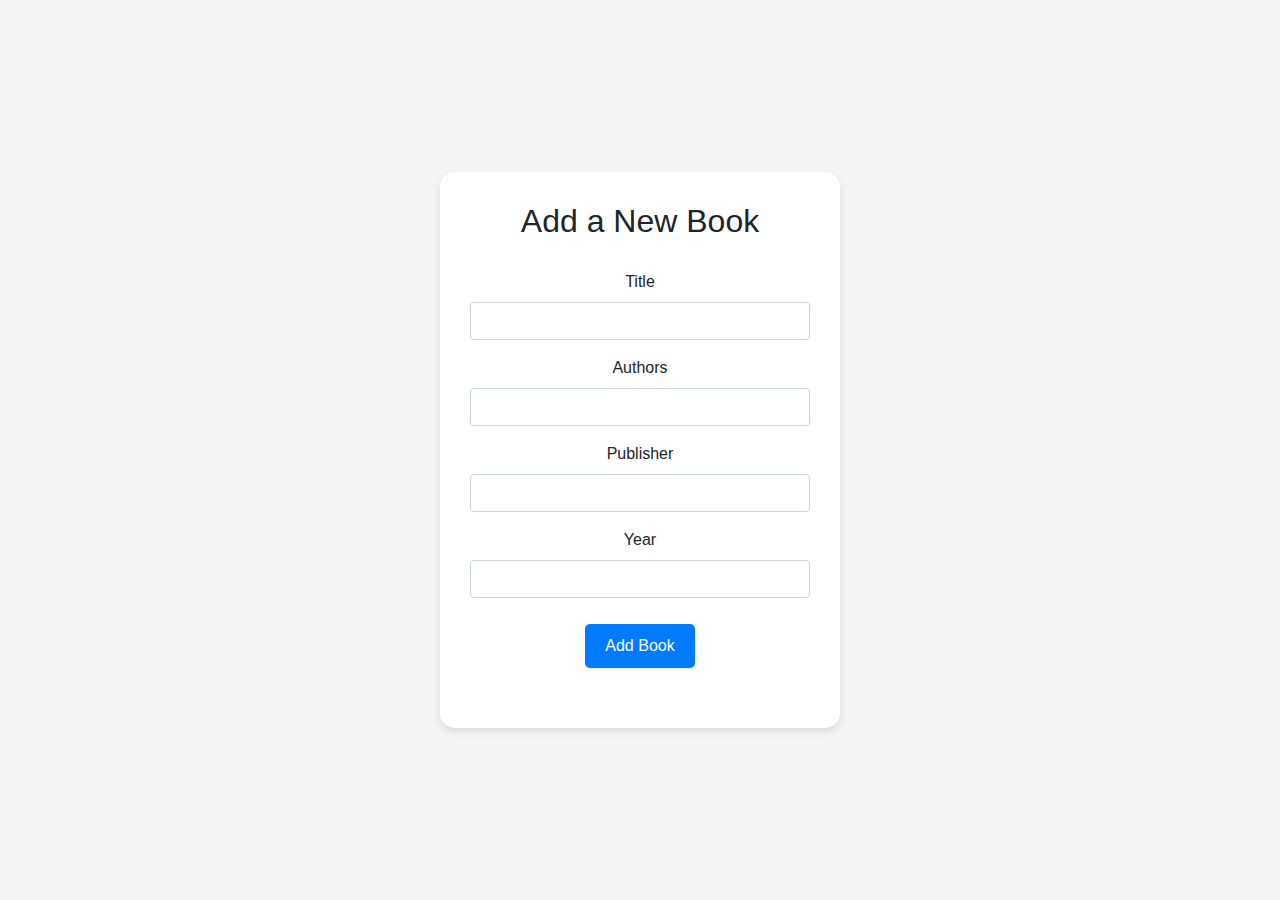
<file: LibraryProjectApp/AddBookPage.html>
<!DOCTYPE html>
<html lang="en">
<head>
    <meta charset="UTF-8">
    <meta name="viewport" content="width=device-width, initial-scale=1.0">
    <title>Add a New Book</title>
    <link href="https://stackpath.bootstrapcdn.com/bootstrap/4.5.2/css/bootstrap.min.css" rel="stylesheet">
    <style>
        body, html {
            height: 100%;
            margin: 0;
            font-family: Arial, sans-serif;
            display: flex;
            justify-content: center;
            align-items: center;
            background-color: #f5f5f5;
        }
        .center-box {
            background-color: #ffffff;
            border-radius: 15px;
            box-shadow: 0 4px 8px rgba(0, 0, 0, 0.1);
            padding: 30px;
            text-align: center;
            position: relative;
            width: 400px;
        }
        .center-box h2 {
            margin-bottom: 30px;
        }
        .btn-custom {
            background-color: #007bff;
            color: #ffffff;
            border: none;
            padding: 10px 20px;
            margin: 10px;
            border-radius: 5px;
            font-size: 1rem;
            transition: background-color 0.3s, transform 0.3s;
        }
        .btn-custom:hover {
            background-color: #0056b3;
            transform: scale(1.05);
        }
    </style>
</head>
<body>
    <div class="center-box">
        <h2>Add a New Book</h2>
        <form id="addBookForm">
            <div class="form-group">
                <label for="title">Title</label>
                <input type="text" class="form-control" id="title" name="title" required>
            </div>
            <div class="form-group">
                <label for="authors">Authors</label>
                <input type="text" class="form-control" id="authors" name="authors" required>
            </div>
            <div class="form-group">
                <label for="publisher">Publisher</label>
                <input type="text" class="form-control" id="publisher" name="publisher" required>
            </div>
            <div class="form-group">
                <label for="year">Year</label>
                <input type="text" class="form-control" id="year" name="year" required>
            </div>
            <button type="submit" class="btn-custom">Add Book</button>
        </form>
        <div id="responseMessage" style="margin-top: 20px;"></div>
    </div>
    <script>
        document.getElementById('addBookForm').addEventListener('submit', function(event) {
            event.preventDefault(); // Prevent the form from submitting the traditional way

            const title = document.getElementById('title').value;
            const authors = document.getElementById('authors').value;
            const publisher = document.getElementById('publisher').value;
            const year = document.getElementById('year').value;

            const data = {
                Title: title,
                Authors: authors,
                Publisher: publisher,
                Year: year
            };

            fetch('https://tcjqnzeh12.execute-api.us-east-1.amazonaws.com/Prod', {
                method: 'POST',
                headers: {
                    'Content-Type': 'application/json'
                },
                body: JSON.stringify(data)
            })
            .then(response => response.json())
            .then(data => {
                document.getElementById('responseMessage').innerText = 'Book added successfully!';
                document.getElementById('addBookForm').reset();
            })
            .catch(error => {
                console.error('Error adding book:', error);
                document.getElementById('responseMessage').innerText = `Error adding book: ${error.message}`;
            });
        });
    </script>
</body>
</html>
</file>
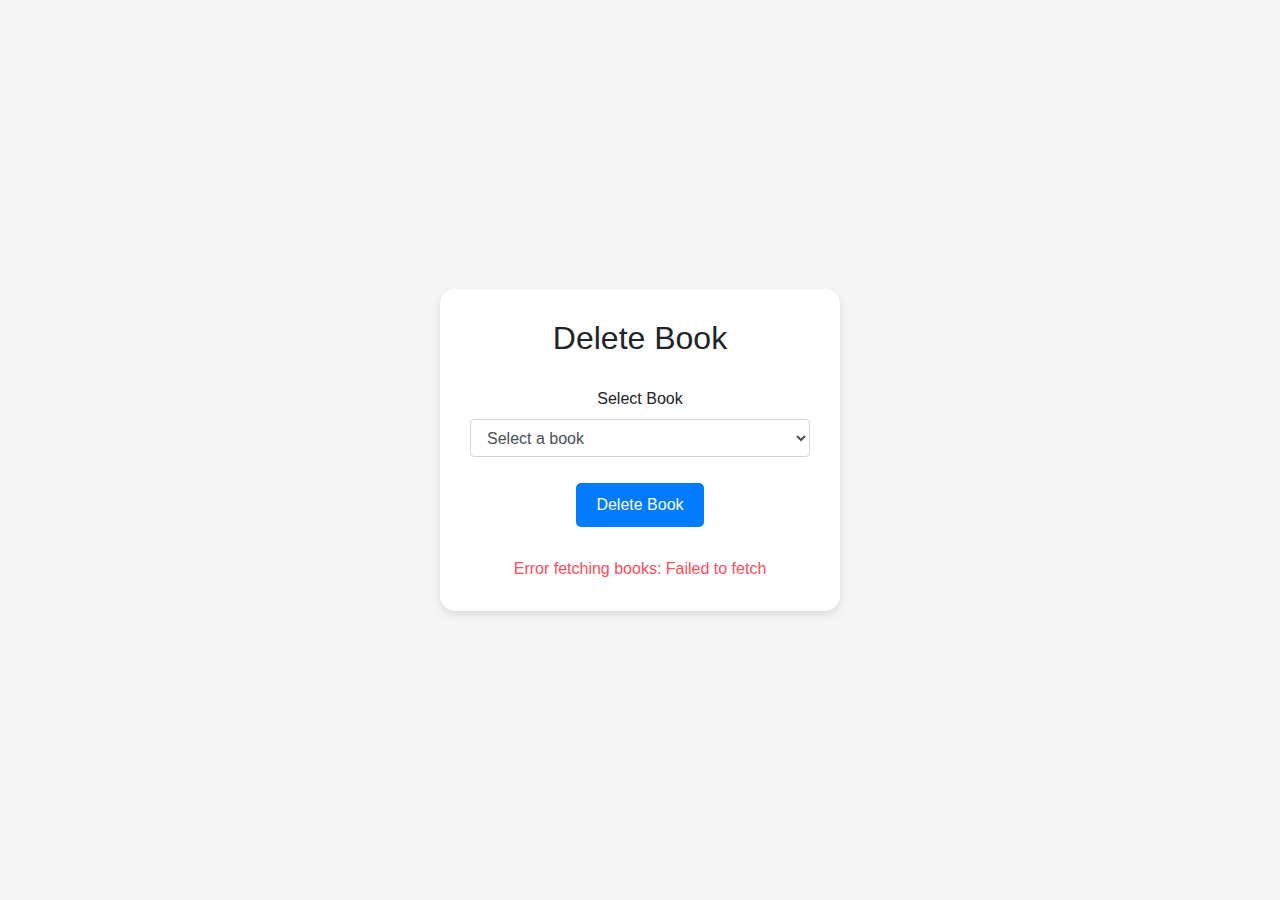
<file: LibraryProjectApp/DeleteBookPage.html>
<!DOCTYPE html>
<html lang="en">
<head>
    <meta charset="UTF-8">
    <meta name="viewport" content="width=device-width, initial-scale=1.0">
    <title>Delete Book</title>
    <link href="https://stackpath.bootstrapcdn.com/bootstrap/4.5.2/css/bootstrap.min.css" rel="stylesheet">
    <style>
        body, html {
            height: 100%;
            margin: 0;
            font-family: Arial, sans-serif;
            display: flex;
            justify-content: center;
            align-items: center;
            background-color: #f5f5f5;
        }
        .center-box {
            background-color: #ffffff;
            border-radius: 15px;
            box-shadow: 0 4px 8px rgba(0, 0, 0, 0.1);
            padding: 30px;
            text-align: center;
            position: relative;
            width: 400px;
        }
        .center-box h2 {
            margin-bottom: 30px;
        }
        .btn-custom {
            background-color: #007bff;
            color: #ffffff;
            border: none;
            padding: 10px 20px;
            margin: 10px;
            border-radius: 5px;
            font-size: 1rem;
            transition: background-color 0.3s, transform 0.3s;
        }
        .btn-custom:hover {
            background-color: #0056b3;
            transform: scale(1.05);
        }
        .response-message {
            margin-top: 20px;
            color: #ff4b5c;
        }
    </style>
</head>
<body>
    <div class="center-box">
        <h2>Delete Book</h2>
        <form id="deleteBookForm">
            <div class="form-group">
                <label for="bookSelect">Select Book</label>
                <select id="bookSelect" class="form-control" required>
                    <option value="">Select a book</option>
                </select>
            </div>
            <button type="submit" class="btn-custom">Delete Book</button>
        </form>
        <div id="responseMessage" class="response-message"></div>
    </div>
    <script>
        document.addEventListener('DOMContentLoaded', function() {
            // Fetch the list of books to populate the dropdown
            fetch('https://tcjqnzeh12.execute-api.us-east-1.amazonaws.com/Prod/', {
                method: 'GET',
                headers: {
                    'Content-Type': 'application/json'
                }
            })
            .then(response => response.json())
            .then(data => {
                // Parse the body if it is a string
                if (typeof data.body === 'string') {
                    data = JSON.parse(data.body);
                }

                const bookSelect = document.getElementById('bookSelect');
                data.forEach(book => {
                    const option = document.createElement('option');
                    option.value = book.Title;
                    option.textContent = book.Title;
                    bookSelect.appendChild(option);
                });
            })
            .catch(error => {
                console.error('Error fetching books:', error);
                document.getElementById('responseMessage').innerText = 'Error fetching books: ' + error.message;
            });
        });

        document.getElementById('deleteBookForm').addEventListener('submit', function(event) {
            event.preventDefault(); // Prevent the form from submitting the traditional way

            const title = document.getElementById('bookSelect').value;

            if (!title) {
                document.getElementById('responseMessage').innerText = 'Please select a book to delete.';
                return;
            }

            fetch('https://tcjqnzeh12.execute-api.us-east-1.amazonaws.com/Prod', {
                method: 'DELETE',
                headers: {
                    'Content-Type': 'application/json'
                },
                body: JSON.stringify({ Title: title })
            })
            .then(response => response.json())
            .then(data => {
                console.log('Response data:', data);  // Log the data to check its content
                if (data.message && data.message === 'Book not found') {
                    document.getElementById('responseMessage').innerText = 'Book title not found in inventory.';
                } else if (data.success && data.success === true) {
                    document.getElementById('responseMessage').innerText = 'Book deleted successfully!';
                    // Optionally, remove the deleted book from the dropdown
                    const bookSelect = document.getElementById('bookSelect');
                    for (let i = 0; i < bookSelect.options.length; i++) {
                        if (bookSelect.options[i].value === title) {
                            bookSelect.remove(i);
                            break;
                        }
                    }
                } else {
                    document.getElementById('responseMessage').innerText = 'Book Deleted Successfully From Inventory';
                }
                document.getElementById('deleteBookForm').reset();
            })
            .catch(error => {
                console.error('Error deleting book:', error);
                document.getElementById('responseMessage').innerText = `Error deleting book: ${error.message}`;
            });
        });
    </script>
</body>
</html>
</file>
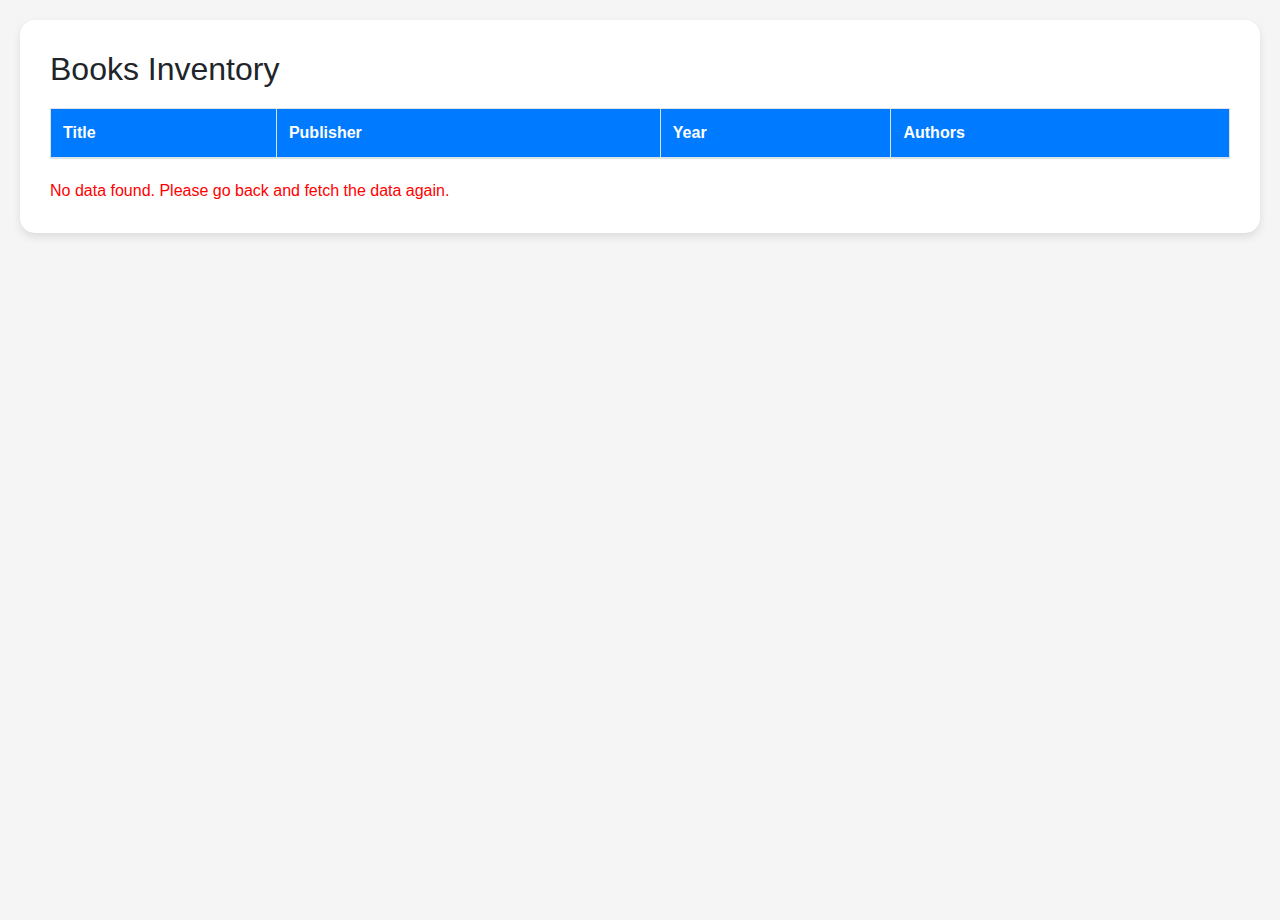
<file: LibraryProjectApp/display.html>
<!DOCTYPE html>
<html lang="en">
<head>
    <meta charset="UTF-8">
    <meta name="viewport" content="width=device-width, initial-scale=1.0">
    <title>Display Data</title>
    <link href="https://stackpath.bootstrapcdn.com/bootstrap/4.5.2/css/bootstrap.min.css" rel="stylesheet">
    <style>
        body, html {
            height: 100%;
            margin: 0;
            font-family: Arial, sans-serif;
            background-color: #f5f5f5;
        }
        .center-box {
            background-color: #ffffff;
            border-radius: 15px;
            box-shadow: 0 4px 8px rgba(0, 0, 0, 0.1);
            padding: 30px;
            margin: 20px;
        }
        table {
            width: 100%;
            margin-top: 20px;
        }
        th, td {
            padding: 15px;
            text-align: left;
        }
        th {
            background-color: #007bff;
            color: #ffffff;
        }
        tr:nth-child(even) {
            background-color: #f2f2f2;
        }
    </style>
</head>
<body>
    <div class="center-box">
        <h2>Books Inventory</h2>
        <table id="dataTable" class="table table-bordered">
            <thead>
                <tr>
                    <th>Title</th>
                    <th>Publisher</th>
                    <th>Year</th>
                    <th>Authors</th>
                </tr>
            </thead>
            <tbody>
                <!-- Data rows will be inserted here -->
            </tbody>
        </table>
        <div id="error-message" style="color: red; margin-top: 20px;"></div>
    </div>
    <script>
        document.addEventListener('DOMContentLoaded', function() {
            const data = localStorage.getItem('fetchedData');
            console.log('Stored data:', data);  // Log the stored data

            if (!data) {
                document.getElementById('error-message').textContent = 'No data found. Please go back and fetch the data again.';
                return;
            }

            let parsedData;
            try {
                parsedData = JSON.parse(data);
                console.log('Parsed data:', parsedData);  // Log the parsed data
            } catch (error) {
                console.error('Error parsing data:', error);
                document.getElementById('error-message').textContent = 'Error parsing data.';
                return;
            }

            // Parse the body field which is a JSON string
            let books;
            try {
                books = JSON.parse(parsedData.body);
                console.log('Parsed books data:', books);  // Log the parsed books data
            } catch (error) {
                console.error('Error parsing books data:', error);
                document.getElementById('error-message').textContent = 'Error parsing books data.';
                return;
            }

            if (!Array.isArray(books)) {
                console.error('Books data is not an array:', books);
                document.getElementById('error-message').textContent = 'Data format is incorrect.';
                return;
            }

            const tbody = document.querySelector('#dataTable tbody');
            books.forEach(item => {
                const row = document.createElement('tr');
                row.innerHTML = `
                    <td>${item.Title}</td>
                    <td>${item.Publisher}</td>
                    <td>${item.Year}</td>
                    <td>${item.Authors}</td>
                `;
                tbody.appendChild(row);
            });
        });
    </script>
</body>
</html>
</file>
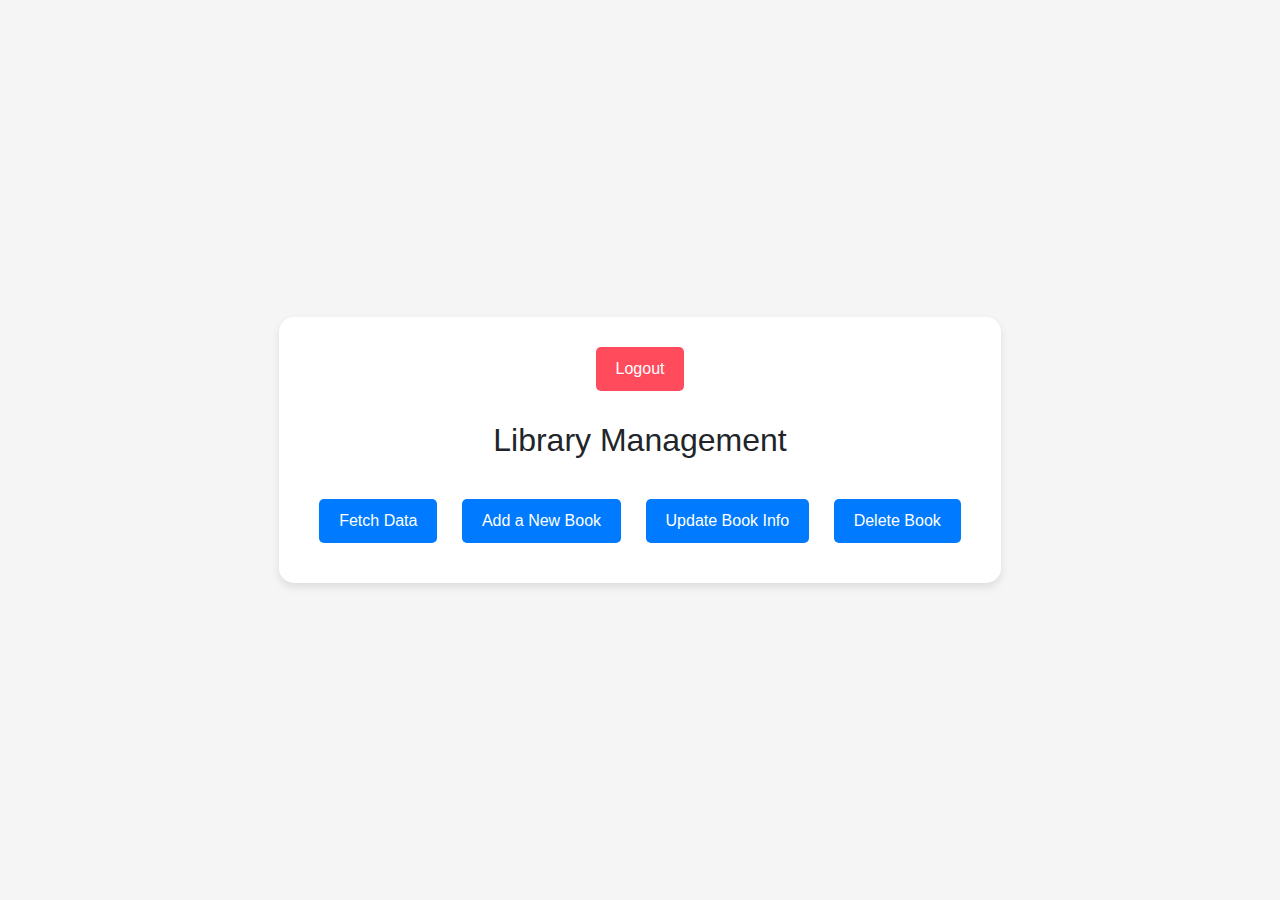
<file: LibraryProjectApp/home_page.html>
<!DOCTYPE html>
<html lang="en">
<head>
    <meta charset="UTF-8">
    <meta name="viewport" content="width=device-width, initial-scale=1.0">
    <title>Library Management</title>
    <link href="https://stackpath.bootstrapcdn.com/bootstrap/4.5.2/css/bootstrap.min.css" rel="stylesheet">
    <style>
        body, html {
            height: 100%;
            margin: 0;
            font-family: Arial, sans-serif;
            display: flex;
            justify-content: center;
            align-items: center;
            background-color: #f5f5f5;
        }
        .center-box {
            background-color: #ffffff;
            border-radius: 15px;
            box-shadow: 0 4px 8px rgba(0, 0, 0, 0.1);
            padding: 30px;
            text-align: center;
            position: relative;
        }
        .center-box h2 {
            margin-bottom: 30px;
        }
        .btn-custom {
            background-color: #007bff;
            color: #ffffff;
            border: none;
            padding: 10px 20px;
            margin: 10px;
            border-radius: 5px;
            font-size: 1rem;
            transition: background-color 0.3s, transform 0.3s;
        }
        .btn-custom:hover {
            background-color: #0056b3;
            transform: scale(1.05);
        }
        .btn-logout {
            background-color: #ff4b5c;
            color: #ffffff;
            border: none;
            padding: 10px 20px;
            border-radius: 5px;
            font-size: 1rem;
            margin-bottom: 30px;
            transition: background-color 0.3s, transform 0.3s;
        }
        .btn-logout:hover {
            background-color: #e60026;
            transform: scale(1.05);
        }
    </style>
</head>
<body>
    <div class="center-box">
        <button class="btn-logout" onclick="window.location.href='https://libraryapp.auth.us-east-1.amazoncognito.com/logout?client_id=73dfbp2llegddts9l0nkkd3dn0&logout_uri=https%3A%2F%2Ffinalccgclibraryproject.s3.amazonaws.com%2Findex.html'">Logout</button>
        <h2>Library Management</h2>
        <button class="btn-custom" id="fetchDataBtn">Fetch Data</button>
        <button class="btn-custom" id="addBookBtn">Add a New Book</button>
        <button class="btn-custom" id="updateBookBtn">Update Book Info</button>
        <button class="btn-custom" id="deleteBookBtn">Delete Book</button>
    </div>
    <script src="https://code.jquery.com/jquery-3.5.1.slim.min.js"></script>
    <script src="https://cdn.jsdelivr.net/npm/@popperjs/core@2.5.4/dist/umd/popper.min.js"></script>
    <script src="https://stackpath.bootstrapcdn.com/bootstrap/4.5.2/js/bootstrap.min.js"></script>
    <script>
        document.getElementById('fetchDataBtn').addEventListener('click', function() {
            fetch('https://tcjqnzeh12.execute-api.us-east-1.amazonaws.com/Prod')
                .then(response => {
                    if (!response.ok) {
                        throw new Error(`HTTP error! status: ${response.status}`);
                    }
                    return response.json();
                })
                .then(data => {
                    console.log('Fetched data:', data);  // Log the data to check its format
                    // Store data in localStorage
                    localStorage.setItem('fetchedData', JSON.stringify(data));
                    // Redirect to display.html
                    window.location.href = 'display.html';
                })
                .catch(error => {
                    console.error('Error fetching data:', error);
                    alert(`Error fetching data: ${error.message}`);
                });
        });

        document.getElementById('addBookBtn').addEventListener('click', function() {
            window.location.href = 'AddBookPage.html';
        });

        document.getElementById('updateBookBtn').addEventListener('click', function() {
            window.location.href = 'UpdateBookPage.html';
        });

        document.getElementById('deleteBookBtn').addEventListener('click', function() {
            window.location.href = 'DeleteBookPage.html';
        });
    </script>
</body>
</html>
</file>
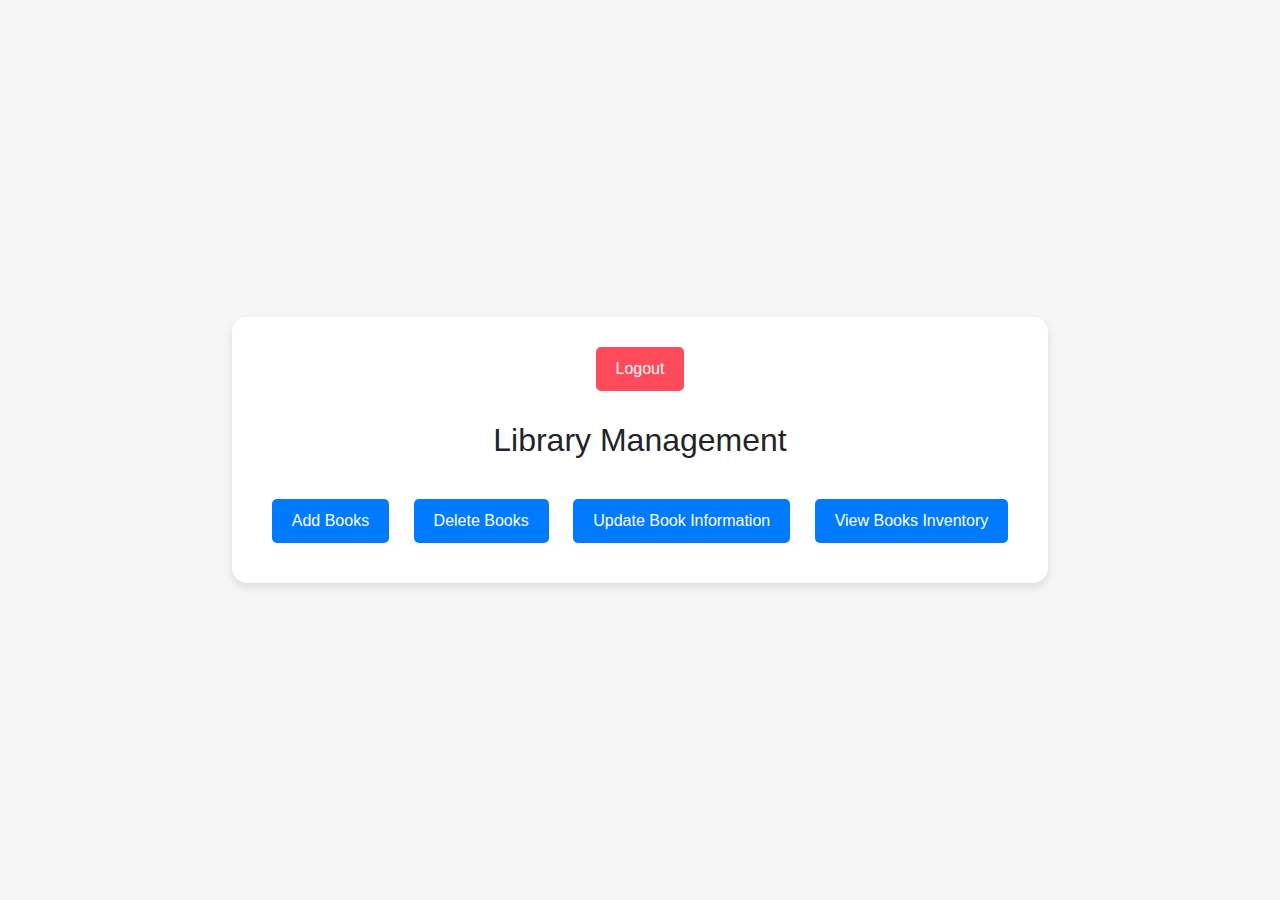
<file: LibraryProjectApp/home_page_BAK.html>
<!DOCTYPE html>
<html lang="en">
<head>
    <meta charset="UTF-8">
    <meta name="viewport" content="width=device-width, initial-scale=1.0">
    <title>Library Management</title>
    <link href="https://stackpath.bootstrapcdn.com/bootstrap/4.5.2/css/bootstrap.min.css" rel="stylesheet">
    <style>
        body, html {
            height: 100%;
            margin: 0;
            font-family: Arial, sans-serif;
            display: flex;
            justify-content: center;
            align-items: center;
            background-color: #f5f5f5;
        }
        .center-box {
            background-color: #ffffff;
            border-radius: 15px;
            box-shadow: 0 4px 8px rgba(0, 0, 0, 0.1);
            padding: 30px;
            text-align: center;
            position: relative;
        }
        .center-box h2 {
            margin-bottom: 30px;
        }
        .btn-custom {
            background-color: #007bff;
            color: #ffffff;
            border: none;
            padding: 10px 20px;
            margin: 10px;
            border-radius: 5px;
            font-size: 1rem;
            transition: background-color 0.3s, transform 0.3s;
        }
        .btn-custom:hover {
            background-color: #0056b3;
            transform: scale(1.05);
        }
        .btn-logout {
            background-color: #ff4b5c;
            color: #ffffff;
            border: none;
            padding: 10px 20px;
            border-radius: 5px;
            font-size: 1rem;
            margin-bottom: 30px;
            transition: background-color 0.3s, transform 0.3s;
        }
        .btn-logout:hover {
            background-color: #e60026;
            transform: scale(1.05);
        }
    </style>
</head>
<body>
    <div class="center-box">
        <button class="btn-logout" onclick="window.location.href='https://libraryapp.auth.us-east-1.amazoncognito.com/logout?client_id=73dfbp2llegddts9l0nkkd3dn0&logout_uri=https%3A%2F%2Ffinalccgclibraryproject.s3.amazonaws.com%2Findex.html'">Logout</button>
        <h2>Library Management</h2>
        <button class="btn-custom">Add Books</button>
        <button class="btn-custom">Delete Books</button>
        <button class="btn-custom">Update Book Information</button>
        <button class="btn-custom">View Books Inventory</button>
    </div>
    <script src="https://code.jquery.com/jquery-3.5.1.slim.min.js"></script>
    <script src="https://cdn.jsdelivr.net/npm/@popperjs/core@2.5.4/dist/umd/popper.min.js"></script>
    <script src="https://stackpath.bootstrapcdn.com/bootstrap/4.5.2/js/bootstrap.min.js"></script>
</body>
</html>
</file>
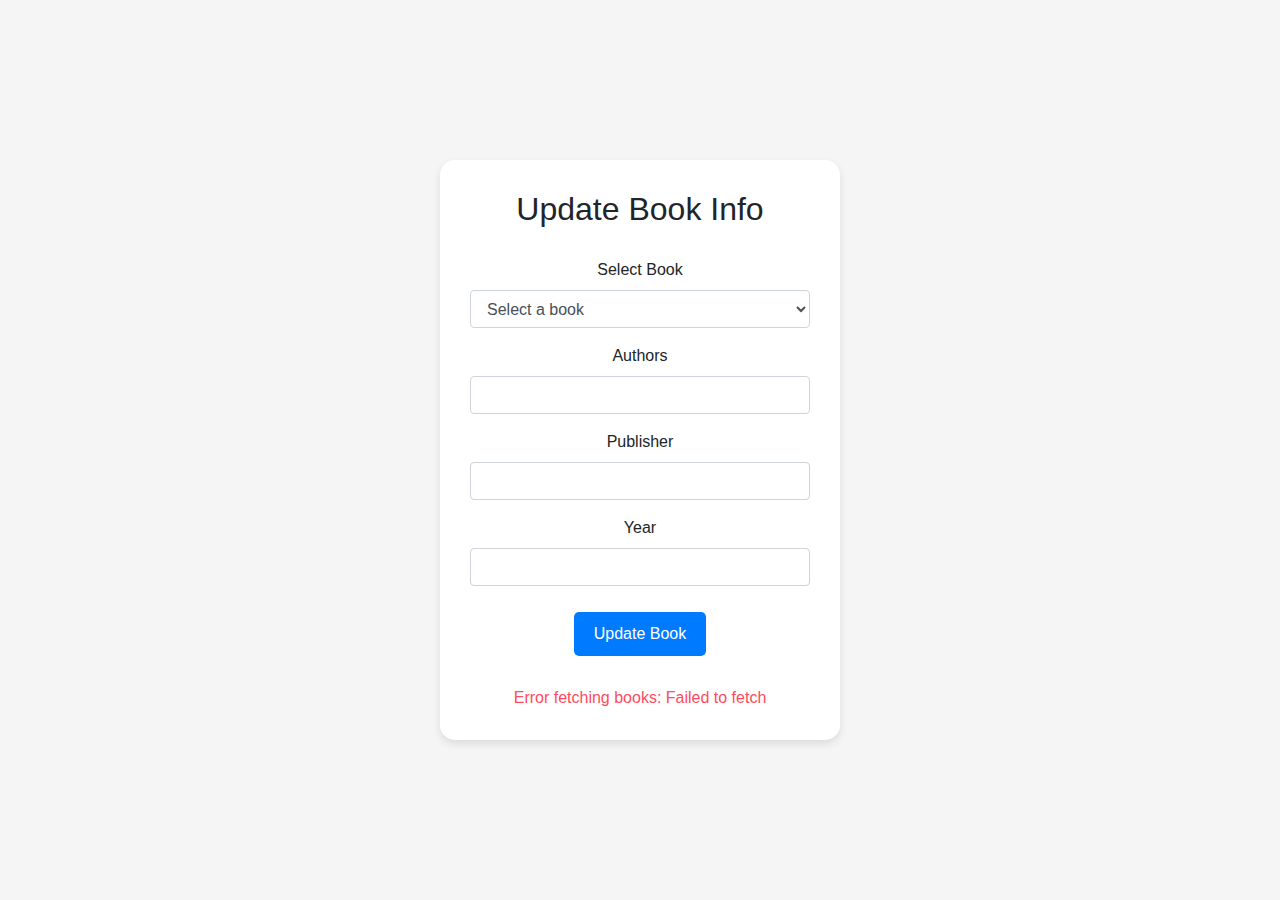
<file: LibraryProjectApp/UpdateBookPage.html>
<!DOCTYPE html>
<html lang="en">
<head>
    <meta charset="UTF-8">
    <meta name="viewport" content="width=device-width, initial-scale=1.0">
    <title>Update Book Info</title>
    <link href="https://stackpath.bootstrapcdn.com/bootstrap/4.5.2/css/bootstrap.min.css" rel="stylesheet">
    <style>
        body, html {
            height: 100%;
            margin: 0;
            font-family: Arial, sans-serif;
            display: flex;
            justify-content: center;
            align-items: center;
            background-color: #f5f5f5;
        }
        .center-box {
            background-color: #ffffff;
            border-radius: 15px;
            box-shadow: 0 4px 8px rgba(0, 0, 0, 0.1);
            padding: 30px;
            text-align: center;
            position: relative;
            width: 400px;
        }
        .center-box h2 {
            margin-bottom: 30px;
        }
        .btn-custom {
            background-color: #007bff;
            color: #ffffff;
            border: none;
            padding: 10px 20px;
            margin: 10px;
            border-radius: 5px;
            font-size: 1rem;
            transition: background-color 0.3s, transform 0.3s;
        }
        .btn-custom:hover {
            background-color: #0056b3;
            transform: scale(1.05);
        }
        .response-message {
            margin-top: 20px;
            color: #ff4b5c; /* Red color for error messages */
        }
    </style>
</head>
<body>
    <div class="center-box">
        <h2>Update Book Info</h2>
        <form id="updateBookForm">
            <div class="form-group">
                <label for="bookSelect">Select Book</label>
                <select id="bookSelect" class="form-control" required>
                    <option value="">Select a book</option>
                </select>
            </div>
            <div class="form-group">
                <label for="authors">Authors</label>
                <input type="text" class="form-control" id="authors" name="authors" required>
            </div>
            <div class="form-group">
                <label for="publisher">Publisher</label>
                <input type="text" class="form-control" id="publisher" name="publisher" required>
            </div>
            <div class="form-group">
                <label for="year">Year</label>
                <input type="text" class="form-control" id="year" name="year" required>
            </div>
            <button type="submit" class="btn-custom">Update Book</button>
        </form>
        <div id="responseMessage" class="response-message"></div>
    </div>
    <script>
        document.addEventListener('DOMContentLoaded', function() {
            // Fetch the list of books to populate the dropdown
            fetch('https://tcjqnzeh12.execute-api.us-east-1.amazonaws.com/Prod/', {
                method: 'GET',
                headers: {
                    'Content-Type': 'application/json'
                }
            })
            .then(response => response.json())
            .then(data => {
                // Parse the body if it is a string
                if (typeof data.body === 'string') {
                    data = JSON.parse(data.body);
                }

                const bookSelect = document.getElementById('bookSelect');
                data.forEach(book => {
                    const option = document.createElement('option');
                    option.value = book.Title;
                    option.textContent = book.Title;
                    bookSelect.appendChild(option);
                });
            })
            .catch(error => {
                console.error('Error fetching books:', error);
                document.getElementById('responseMessage').innerText = 'Error fetching books: ' + error.message;
            });
        });

        document.getElementById('updateBookForm').addEventListener('submit', function(event) {
            event.preventDefault(); // Prevent the form from submitting the traditional way

            const title = document.getElementById('bookSelect').value;
            const authors = document.getElementById('authors').value;
            const publisher = document.getElementById('publisher').value;
            const year = document.getElementById('year').value;

            const data = {
                Title: title,
                Authors: authors,
                Publisher: publisher,
                Year: year
            };

            // First, fetch the list of books to check if the title exists
            fetch('https://tcjqnzeh12.execute-api.us-east-1.amazonaws.com/Prod/', {
                method: 'GET',
                headers: {
                    'Content-Type': 'application/json'
                }
            })
            .then(response => response.json())
            .then(bookList => {
                if (typeof bookList.body === 'string') {
                    bookList = JSON.parse(bookList.body);
                }

                // Check if the title exists in the book list
                const bookExists = bookList.some(book => book.Title === title);

                if (bookExists) {
                    // If the book exists, proceed to update it
                    return fetch('https://tcjqnzeh12.execute-api.us-east-1.amazonaws.com/Prod', {
                        method: 'POST',
                        headers: {
                            'Content-Type': 'application/json'
                        },
                        body: JSON.stringify(data)
                    });
                } else {
                    // If the book doesn't exist, throw an error
                    throw new Error('Book not found in inventory');
                }
            })
            .then(response => response.json())
            .then(data => {
                if (typeof data.body === 'string') {
                    try {
                        const parsedBody = JSON.parse(data.body);
                        return parsedBody;
                    } catch (error) {
                        throw new Error('Invalid JSON in response body');
                    }
                }
                return data;
            })
            .then(data => {
                console.log('API Response:', data);

                if (data.message) {
                    document.getElementById('responseMessage').innerText = data.message;
                } else {
                    document.getElementById('responseMessage').innerText = 'Update Done Successfully';
                }

                // Reset the form
                document.getElementById('updateBookForm').reset();
            })
            .catch(error => {
                console.error('Error:', error);
                document.getElementById('responseMessage').innerText = `Error: ${error.message}`;
            });
        });
    </script>
</body>
</html>
</file>
